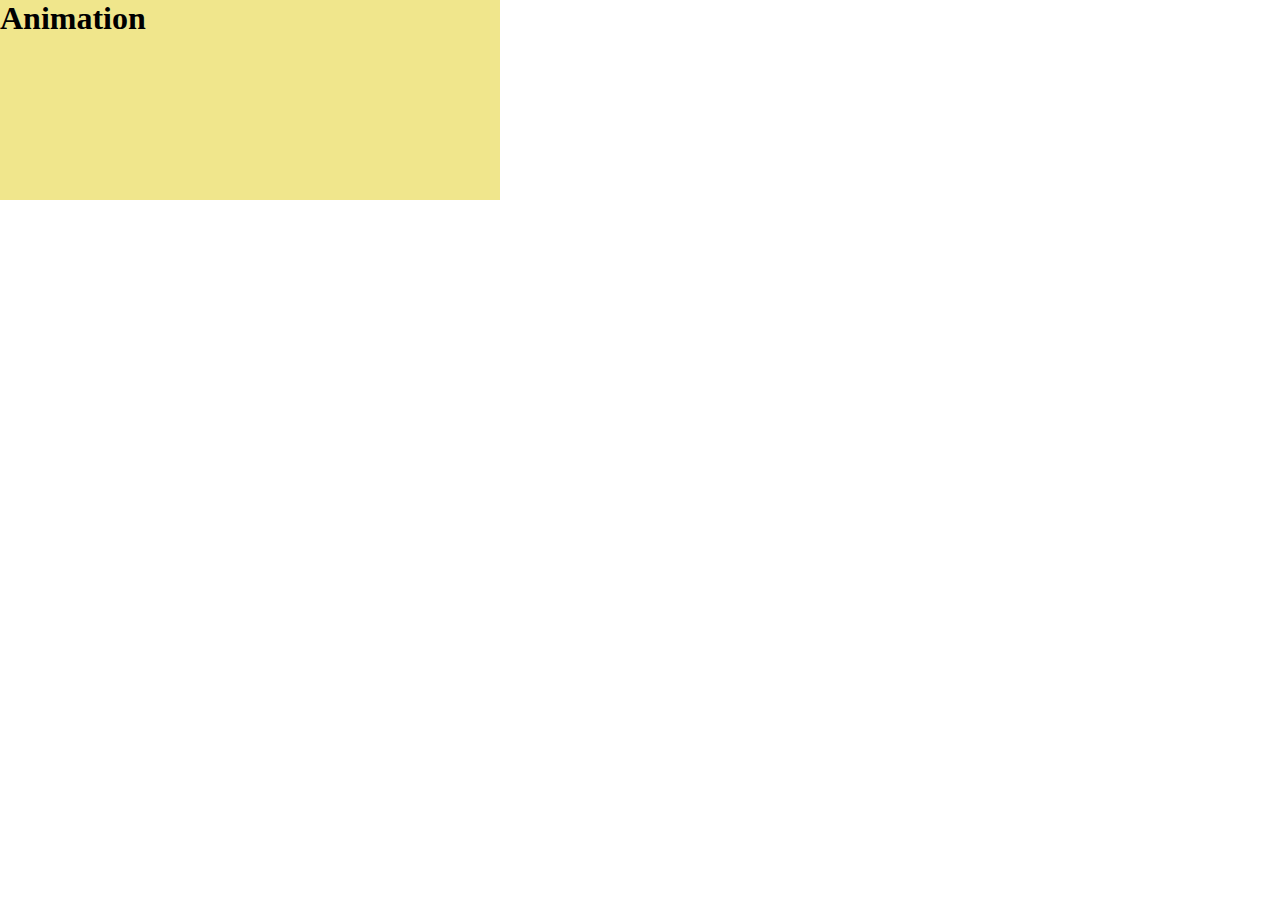
<file: animation/index.html>
<!DOCTYPE html>
<html lang="en">
<head>
    <meta charset="UTF-8">
    <meta name="viewport" content="width=device-width, initial-scale=1.0">
    <title>Document</title>
    <link rel="stylesheet" href="style.css">
</head>
<body>
    <div class="container">
        <h1>Animation</h1>
    </div>
    
</body>
</html>
</file>
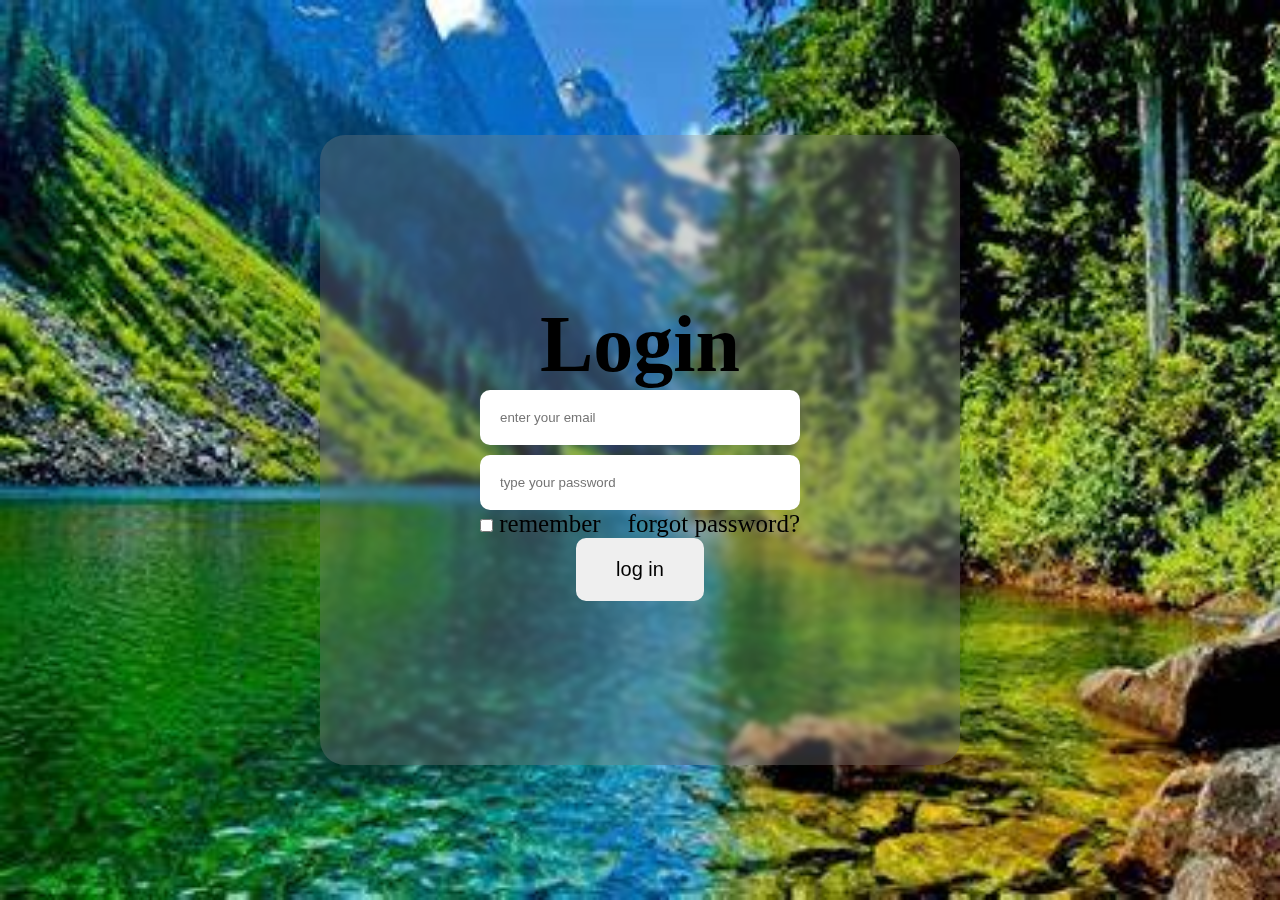
<file: lecture-1/index.html>
<!DOCTYPE html>
<html lang="en">
<head>
    <meta charset="UTF-8">
    <meta name="viewport" content="width=device-width, initial-scale=1.0">
    <title>login page</title>
    <link rel="stylesheet" href="style.css">
</head>
<body>
    <div class="container">
        <div class="login_page">
            <h1>Login</h1>
            <div class="login_details">
                <input type="text" placeholder="enter your email">
            <input type="password" placeholder="type your password">

            </div>
            <div class="password">
                <div>
                    <input type="checkbox" id="checkbox" >
                <label for="checkbox">remember</label>

                </div>
                <span>forgot password?</span>
            </div>
            <button>log in</button>
        </div>
    </div>
</body>
</html>
</file>
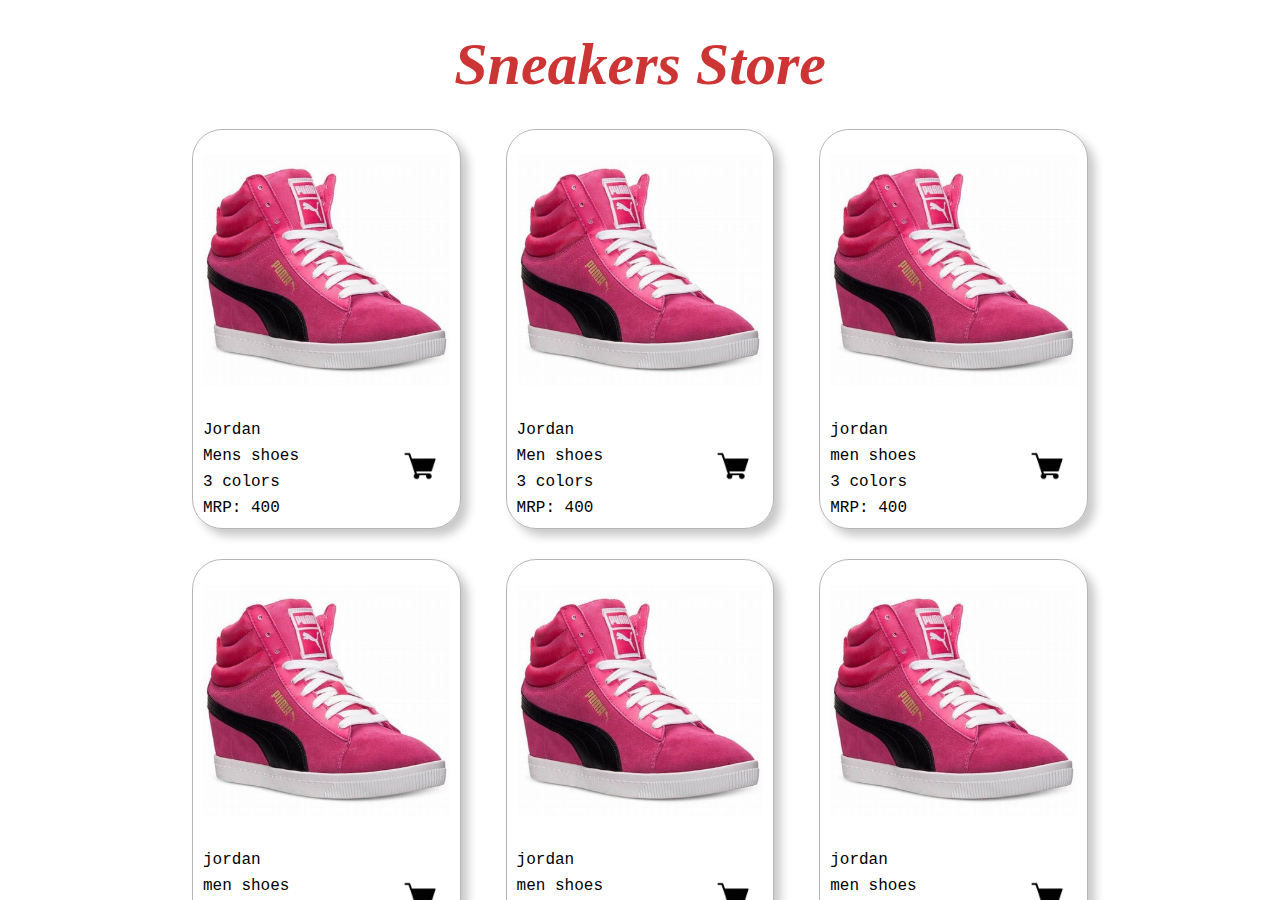
<file: sneakers/index.html>
<!DOCTYPE html>
<html lang="en">
<head>
    <meta charset="UTF-8">
    <meta name="viewport" content="width=device-width, initial-scale=1.0">
    <title>Document</title>
    <link rel="stylesheet" href="style.css">
</head>
<body>
   <div class="container">
    <div class="store">
        <h1>Sneakers Store</h1>
        <div class="shoes">
            <div class="card">
                <div class="image"> <img src="sneakers 1.jpeg" alt=""></div>
                <div class="details">
                    <div class="description">
                        <p>Jordan</p>
                        <p>Mens shoes</p>
                        <p>3 colors</p>
                        <p>MRP: 400</p>
                    </div>
                    <div class="cart_image"><img src="shopping cart.jpg" alt=""></div>
                </div>
            </div>
            <div class="card">
                <div class="image"> <img src="sneakers 1.jpeg" alt=""></div>
                <div class="details">
                    <div class="description">
                        <p>Jordan</p>
                        <p>Men shoes</p>
                        <p>3 colors</p>
                        <p>MRP: 400</p>
                    </div>
                    <div class="cart_image"><img src="shopping cart.jpg" alt=""></div>
                </div>
            </div><div class="card">
                <div class="image"> <img src="sneakers 1.jpeg" alt=""></div>
                <div class="details">
                    <div class="description">
                        <p>jordan</p>
                        <p>men shoes</p>
                        <p>3 colors</p>
                        <p>MRP: 400</p>
                    </div>
                    <div class="cart_image"><img src="shopping cart.jpg" alt=""></div>
                </div>
            </div><div class="card">
                <div class="image"> <img src="sneakers 1.jpeg" alt=""></div>
                <div class="details">
                    <div class="description">
                        <p>jordan</p>
                        <p>men shoes</p>
                        <p>3 colors</p>
                        <p>MRP: 400</p>
                    </div>
                    <div class="cart_image"><img src="shopping cart.jpg" alt=""></div>
                </div>
            </div><div class="card">
                <div class="image"> <img src="sneakers 1.jpeg" alt=""></div>
                <div class="details">
                    <div class="description">
                        <p>jordan</p>
                        <p>men shoes</p>
                        <p>3 colors</p>
                        <p>MRP: 400</p>
                    </div>
                    <div class="cart_image"><img src="shopping cart.jpg" alt=""></div>
                </div>
            </div><div class="card">
                <div class="image"> <img src="sneakers 1.jpeg" alt=""></div>
                <div class="details">
                    <div class="description">
                        <p>jordan</p>
                        <p>men shoes</p>
                        <p>3 colors</p>
                        <p>MRP: 400</p>
                    </div>
                    <div class="cart_image"><img src="shopping cart.jpg" alt=""></div>
                </div>
            </div><div class="card">
                <div class="image"> <img src="sneakers 1.jpeg" alt=""></div>
                <div class="details">
                    <div class="description">
                        <p>jordan</p>
                        <p>men shoes</p>
                        <p>3 colors</p>
                        <p>MRP: 400</p>
                    </div>
                    <div class="cart_image"><img src="shopping cart.jpg" alt=""></div>
                </div>
            </div><div class="card">
                <div class="image"> <img src="sneakers 1.jpeg" alt=""></div>
                <div class="details">
                    <div class="description">
                        <p>jordan</p>
                        <p>men shoes</p>
                        <p>3 colors</p>
                        <p>MRP: 400</p>
                    </div>
                    <div class="cart_image"><img src="shopping cart.jpg" alt=""></div>
                </div>
            </div><div class="card">
                <div class="image"> <img src="sneakers 1.jpeg" alt=""></div>
                <div class="details">
                    <div class="description">
                        <p>jordan</p>
                        <p>men shoes</p>
                        <p>3 colors</p>
                        <p>MRP: 400</p>
                    </div>
                    <div class="cart_image"><img src="shopping cart.jpg" alt=""></div>
                </div>
            </div>
            <div class="card">
                <div class="image"> <img src="sneakers 1.jpeg" alt=""></div>
                <div class="details">
                    <div class="description">
                        <p>jordan</p>
                        <p>men shoes</p>
                        <p>3 colors</p>
                        <p>MRP: 400</p>
                    </div>
                    <div class="cart_image"><img src="shopping cart.jpg" alt=""></div>
                </div>
            </div>
            <div class="card">
                <div class="image"> <img src="sneakers 1.jpeg" alt=""></div>
                <div class="details">
                    <div class="description">
                        <p>jordan</p>
                        <p>men shoes</p>
                        <p>3 colors</p>
                        <p>MRP: 400</p>
                    </div>
                    <div class="cart_image"><img src="shopping cart.jpg" alt=""></div>
                </div>
            </div><div class="card">
                <div class="image"> <img src="sneakers 1.jpeg" alt=""></div>
                <div class="details">
                    <div class="description">
                        <p>jordan</p>
                        <p>men shoes</p>
                        <p>3 colors</p>
                        <p>MRP: 400</p>
                    </div>
                    <div class="cart_image"><img src="shopping cart.jpg" alt=""></div>
                </div>
            </div>
        </div>
    </div>
   </div> 
</body>
</html>
</file>
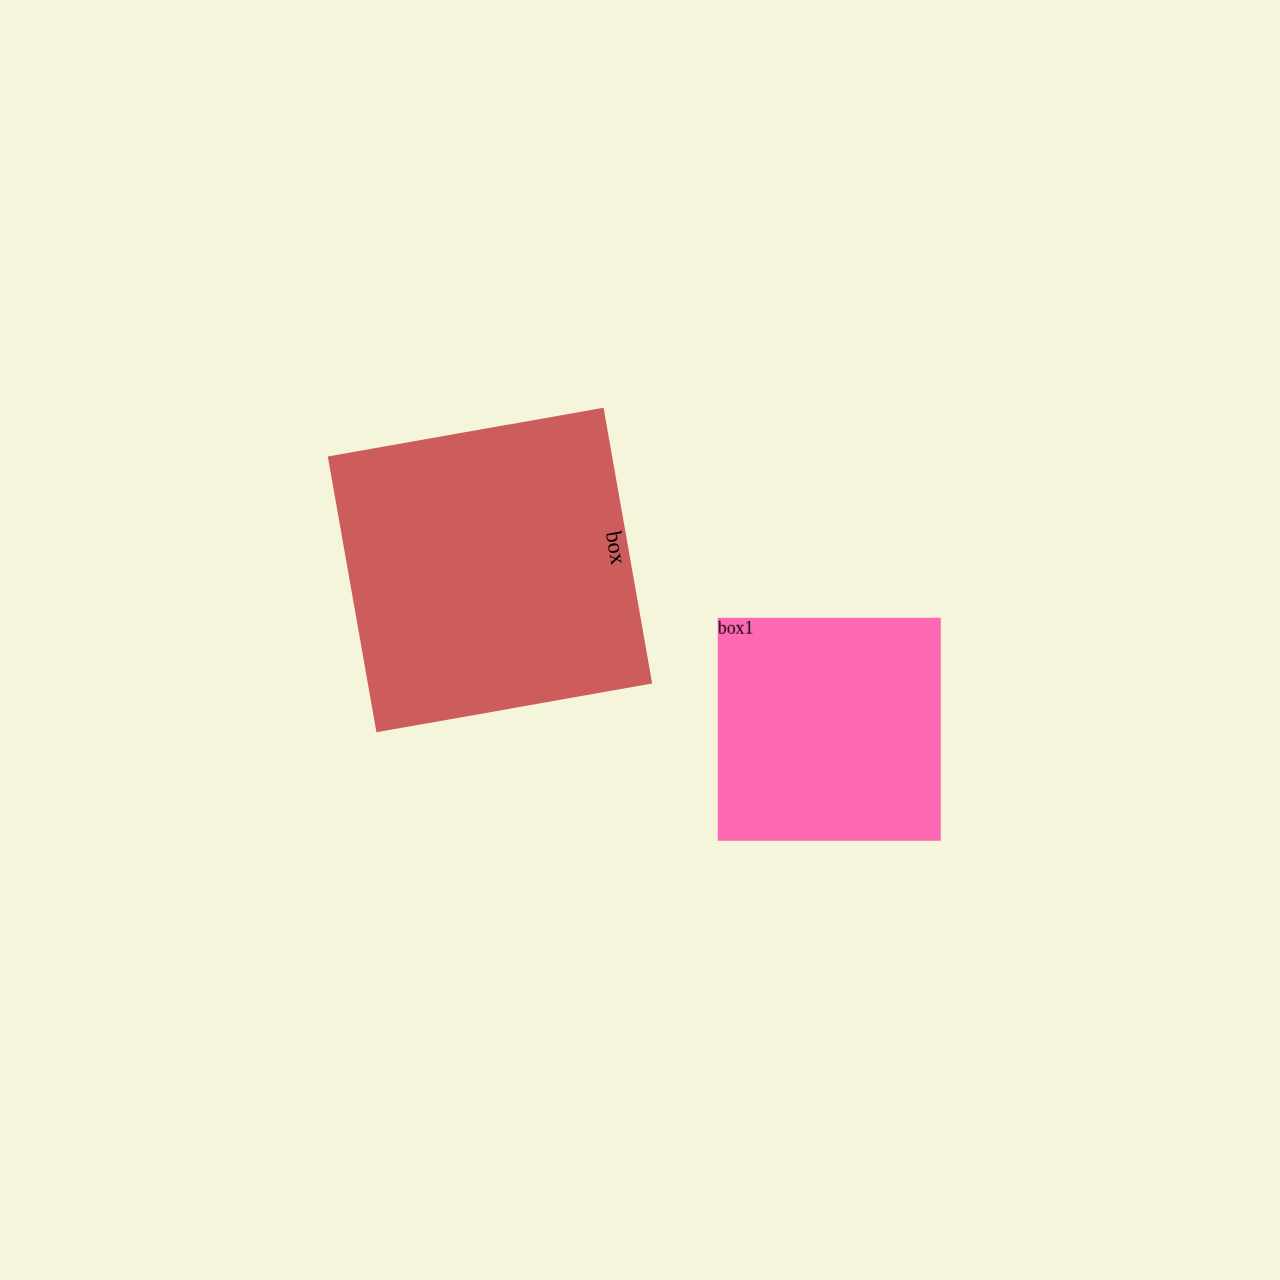
<file: transition/index.html>
<!DOCTYPE html>
<html lang="en">
<head>
    <meta charset="UTF-8">
    <meta name="viewport" content="width=device-width, initial-scale=1.0">
    <title>Document</title>
    <link rel="stylesheet" href="style.css">
</head>
<body>
    <div class="container">
        <div class="box">box</div>
        <div class="box1">box1</div>
    </div>
</body>
</html>
</file>
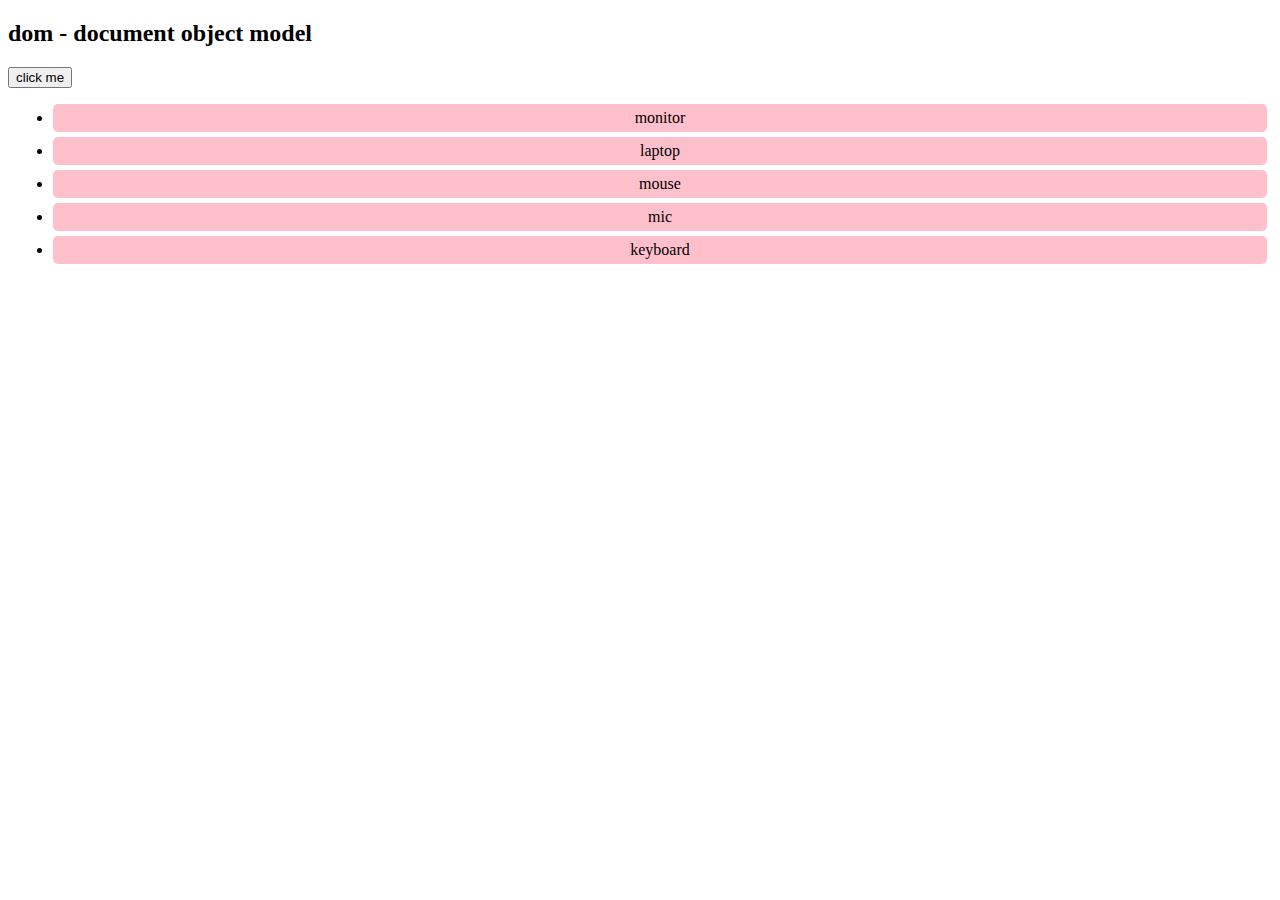
<file: javascript/dom/index.html>
<!DOCTYPE html>
<html lang="en">
<head>
    <meta charset="UTF-8">
    <meta name="viewport" content="width=device-width, initial-scale=1.0">
    <title>Document</title>
</head>
<body>
    <h2  id="heading">dom - document object model</h2>
    <button>click me</button>

    <ul id="specs">
        <!-- <li>Monitor</li>
        <li>laptop</li>
        <li>keyboard</li>
        <li>mouse</li>
        <li>mic</li> -->
    </ul>
    <script src="index.js"></script>
</body>
</html>
</file>
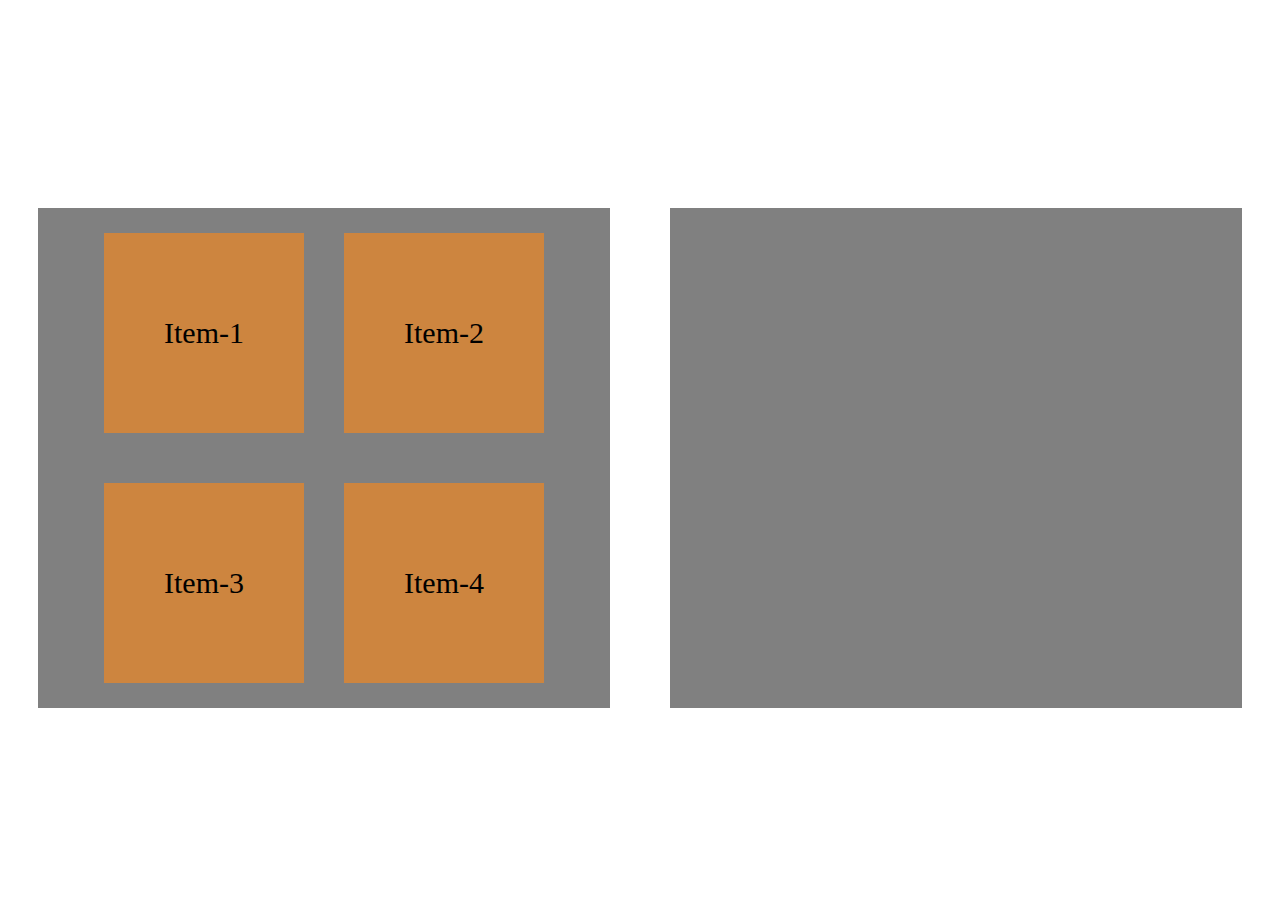
<file: javascript/event capturing/index.html>
<!DOCTYPE html>
<html lang="en">
<head>
    <meta charset="UTF-8">
    <meta name="viewport" content="width=device-width, initial-scale=1.0">
    <title>Document</title>
    <link rel="stylesheet" href="style.css">
</head>
<body>
    <!-- <div id="main_div">
        <div class="child_div" id="div1">child div1</div>
        <div class="child_div" id="div2">child div2</div>
        <div class="child_div" id="div3">child div3</div>
        <div class="child_div" id="div4">child  div4</div>
    </div> -->
    <div class="box-1">
        <div class="item" draggable="true">Item-1</div>
        <div class="item" draggable="true">Item-2</div>
        <div class="item" draggable="true">Item-3</div>
        <div class="item" draggable="true">Item-4</div>
            </div>
    <div class="box-2"></div>
    
    <script src="index.js"></script>
</body>
</html>
</file>
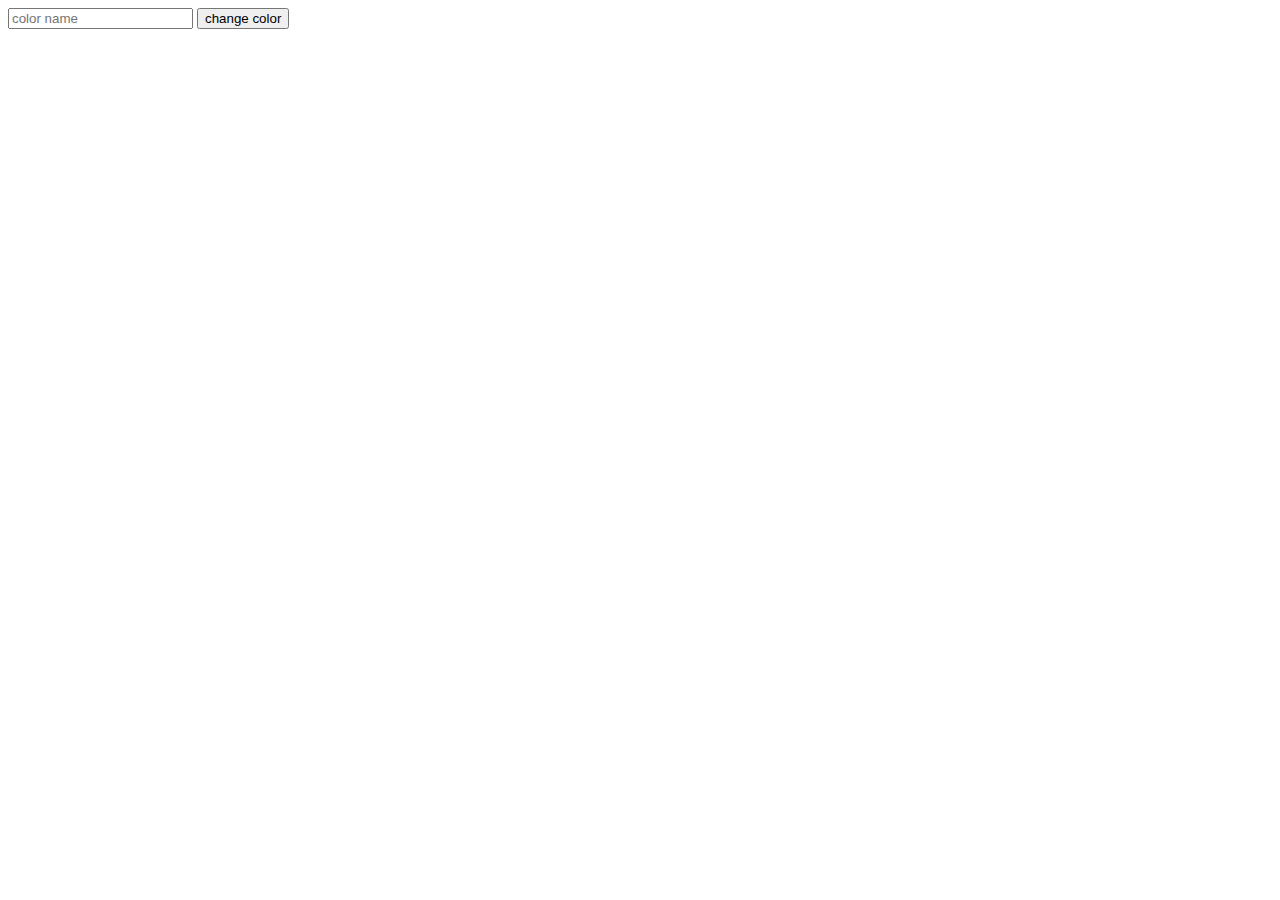
<file: javascript/events/index.html>
<!DOCTYPE html>
<html lang="en">
<head>
    <meta charset="UTF-8">
    <meta name="viewport" content="width=device-width, initial-scale=1.0">
    <title>Document</title>
</head>
<body>
    <form action="">
        <input type="text" id="color_name" placeholder="color name">
        <input type="submit" value ="change color" id="submit">
    </form>
    <!-- <button onclick="" id="btn"> click me</button> -->

    <script src="index.js"></script>
</body>
</html>
</file>
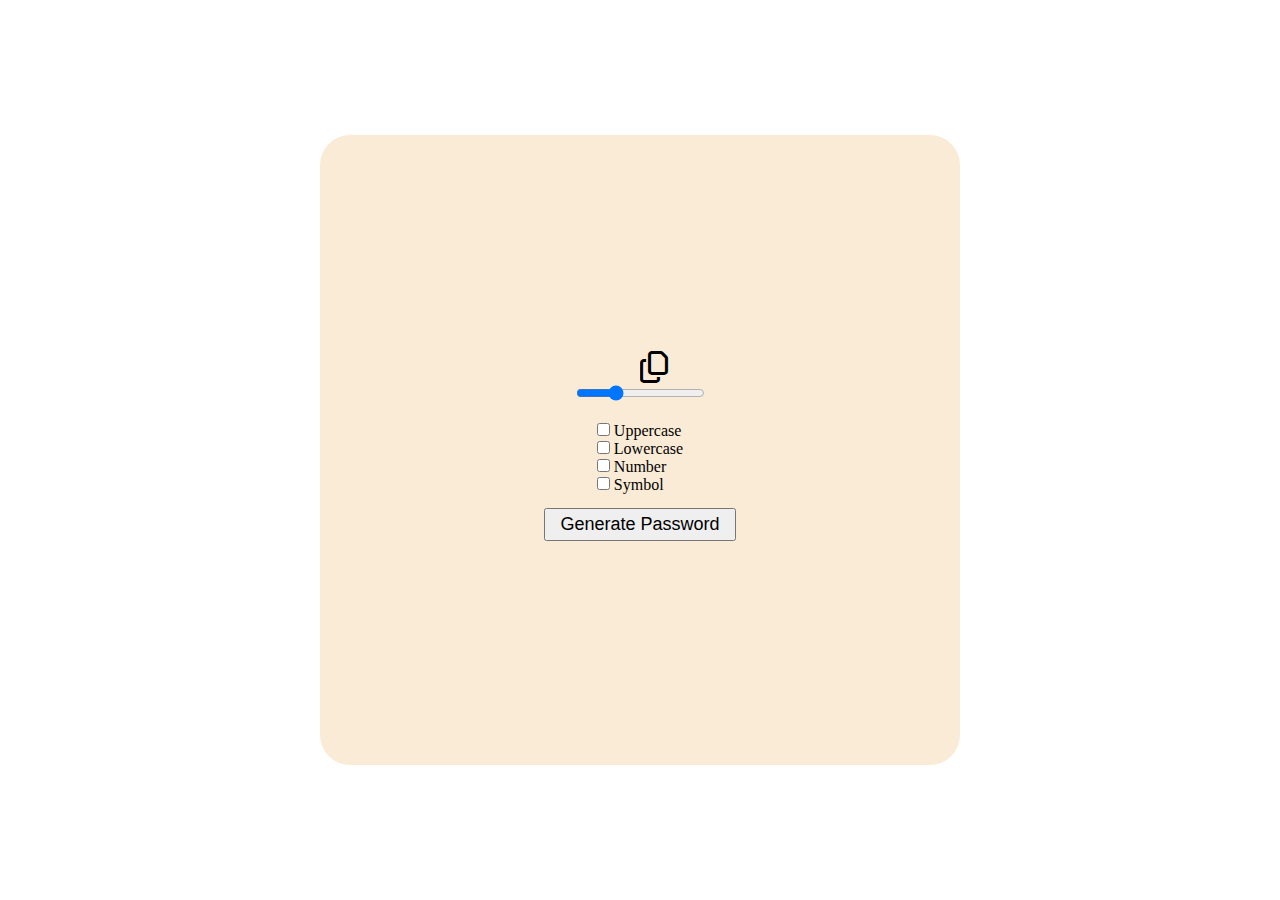
<file: javascript/password generator/index.html>
<!DOCTYPE html>
<html lang="en">
<head>
    <meta charset="UTF-8">
    <meta name="viewport" content="width=device-width, initial-scale=1.0">
    <title>Document</title>
    <link rel="stylesheet" href="style.css">
    <link rel="stylesheet" href="https://cdnjs.cloudflare.com/ajax/libs/font-awesome/6.7.2/css/all.min.css" integrity="sha512-Evv84Mr4kqVGRNSgIGL/F/aIDqQb7xQ2vcrdIwxfjThSH8CSR7PBEakCr51Ck+w+/U6swU2Im1vVX0SVk9ABhg==" crossorigin="anonymous" referrerpolicy="no-referrer" />
</head>
<body>
    <div class="main">

        <div class="first-div">
         <h1 id="new_pass"></h1>
         <i class="fa-regular fa-copy" id="copy_btn"></i>
        </div> 
        <div class="second-div">
            <input type="range" id="range" min="6" max="20" value="10">
            <p id="range_value"></p>
     
        </div>
         <div class="third-div">
             <input type="checkbox" id="capital">
             <label for="capital">Uppercase</label>
             <br>
             <input type="checkbox" id="small">
             <label for="small">Lowercase</label>
             <br>
             <input type="checkbox" id="number">
             <label for="number">Number</label>
             <br>
             <input type="checkbox" id="symbol">
             <label for="symbol">Symbol</label>
         </div>
         <button id="gen_pass">Generate Password</button>
    </div>
    <script src="index.js"></script>
</body>
</html>
</file>
<file: animation/style.css>
*{
    margin: 0;
    padding: 0;
    box-sizing: border-box;
}
h1{
    position: absolute;
    width: 500px;
    height: 200px;
    background-color: khaki;
    /*animation: name duration timing-function delay iteration-count direction fill-mode;
    animation-name: nishtha;
    animation-duration: 2s;
    animation-timing-function: linear;
    animation-delay: 1s;
    animation-iteration-count: 2;
    animation-direction: alternate-reverse;
    animation-fill-mode: backwards;*/
    animation: nishtha 4s linear 1s 2 reverse forwards;
}
/*@keyframes nishtha{
    from{
        width: 500px;
        height: 200px;
     
    }
    to{
        transform: translateX(200px);
        width: 700px;
        height: 400px;
        
    }
}*/
 @keyframes nishtha{
    0%{
        top:0;
        left:0;
    }
    100%{
        top: 0;
        left: 80%;
    }
 }
</file>
<file: lecture-1/style.css>
*{
    margin: 0;
    padding: 0;
    box-sizing: border-box;
}
.container{
    display: flex;
    justify-content: center;
    align-items: center;
    height: 100vh;
    width: 100vw;
    background-image: url(nature.jpeg);
    background-size: cover;
    background-repeat: no-repeat;

}
.login_page{
    width: 50%;
    height: 70%;
    background-color:#86868652;
    backdrop-filter: blur(3px);
    border-radius: 25px;
    display: flex;
    flex-direction: column;
    align-items: center;
    justify-content: center;
}
.login_details{
    width: 50%;
    display: flex;
    flex-direction: column;
    gap: 10px;
}
.password{
    width: 50%;
    display: flex;
    justify-content: space-between;
    font-size: 25px;
}
h1{
    font-size: 80px;
}
input[type="text"] , input[type="password"]{
    padding: 20px;
    border: none;
    border-radius: 10px;

}
button{
    padding: 20px 40px;
    border: none;
    border-radius: 10px;
    font-size: 20px;
}
@media screen and (min-width: 320px) and (max-width:480px) {
    .container{
        overflow: hidden;
        width: 100vw;
        height: 100vh;
        background-position: center;
    }
    .login_page{
        gap: 30px;
        width:80% ;
    }
    h1{
        font-size: 60px;
    }
    .login_details{
        width: 80%;
        gap: 20px;
    }
    .password{
        display: flex;
        flex-direction: column;
        font-size: 18px;
        align-items: center;
        gap: 10px;
    }
    button{
        padding: 10px 20px;
        font-size: 15px;
    }
}
@media screen and (min-width: 481px) and (max-width:768px) {
    .container{
        overflow: hidden;
        width: 100vw;
        height: 100vh;
        background-position: center;
    }
    .login_page{
        gap: 30px;
        width:80% ;
    }
    h1{
        font-size: 60px;
    }
    .login_details{
        width: 80%;
        gap: 20px;
    }
    .password{
        display: flex;
        flex-direction: column;
        font-size: 18px;
        align-items: center;
        gap: 10px;
    }
    button{
        padding: 10px 20px;
        font-size: 15px;
    }
}

@media screen and (min-width: 769px) and (max-width:1024px) {
    .container{
        overflow: hidden;
        width: 100vw;
        height: 100vh;
        background-position: center;
    }
    .login_page{
        gap: 30px;
        width:80% ;
    }
    h1{
        font-size: 60px;
    }
    .login_details{
        width: 60%;
        gap: 20px;
    }
    .password{
        display: flex;
        font-size: 18px;
        align-items: center;
        justify-content: space-between;
        gap: 10px;
    }
    button{
        padding: 10px 20px;
        font-size: 15px;
    }
}
    

@media screen and (min-width: 1025px) and (max-width:1200px) {
    
}
</file>
<file: sneakers/style.css>
*{
    margin: 0;
    padding: 0;
    box-sizing: border-box;
}
.container{
    height: 100vh;
    width:100vw;
    overflow-x: hidden;
}
h1{
    font-size: 60px;
    text-align: center;
    padding: 30px;
    color: rgb(205, 53, 53);
    font-style: italic;
    font-weight: bold;
}
.store{
    margin: auto;
    width: 70%;
    min-height: 100%;
    
}
.shoes{
    width: 100%;
    height: 100%;
    display: flex;
    flex-wrap: wrap;
    justify-content: space-between;
}
.card{
    width:30% ;
    height: 400px;
    border-radius: 30px;
    border: 1px solid rgba(0, 0, 0, 0.292);
    box-shadow: 7px 7px 10px rgb(201,201,201);
    padding: 10px;
    margin-bottom: 30px;
}
/*.card div:nth-child(1)>img{
    width: 100%;
}*/
.image{
    width: 100%;
    height: 65%;
    overflow: hidden;
}
.image >img{
    
    width: 100%;
    height: 100%;
    padding-top: 15px;
    object-fit: cover;
}
.image>img:hover{
    scale: 1.2;
    transition: all 0.4s ease-in;
}
.details{
    display: flex;
    justify-content: space-between;
    align-items: center;
    padding-top: 35px;
    padding-right: 5px;
    font-family: 'Courier New', Courier, monospace;

}
.description{
    display: flex;
    flex-direction: column;
    gap: 8px;
}
.cart_image>img{
    width: 50px;
    
}
@media screen and (min-width: 320px) and (max-width:480px) {
    .container{
        height: 100vh;
        width:100vw;
        overflow-x: hidden;
    }
    h1{
        font-size: 25px;
        text-align: center;

    }
    .store{
        width: 75%;
    }

    .card{
        width:100% ;
        height: 390px;
    }
    .image{
        width: 80%;
        height: 65%;
    }
}
@media screen and (min-width: 481px) and (max-width:768px) {
    .container{
        height: 100vh;
        width:100vw;
        overflow-x: hidden;
    }
    h1{
        font-size: 30px;
        text-align: center;

    }
    .store{
        width: 70%;
        
    }
    .shoes{
        display: flex;
    }

    .card{
        width:50% ;
        height: 380px;
    
    }
    .image{
        width: 80%;
        height: 65%;
    }
}
</file>
<file: transition/style.css>
*{
    margin: 0;
    padding: 0;
    box-sizing: border-box;
}
.container{
    width: 100%;
    height: 100vw;
    background-color: beige;
    display:flex;
    justify-content: center;
    align-items: center;

}
.box{
    width: 200px;
    height: 200px;
    background-color: indianred;
    text-align: center;
    
    /*transition-property: all;*/
    /*transform: rotateX(60deg) rotateY(120deg);*/
    transform: translate(-50px,-70px) rotate(80deg) scale(1.4);
    
}
.box:hover{
    width: 500px;
    height:500px;
    background-color: bisque;
    /*transition: 1s;
    transition-delay:2s ;
    transition-timing-function: ease-in-out;*/

        /*shorthand property ,transition-time, timing-function,delay */
    transition: all 1s ease-in-out 2s;
}
.box1{
    width: 200px;
    height: 200px;
    background-color:hotpink;
    /*transform: translateX(50px );
    transform:translateY(40px) ;
    transform: translate(50px, 40px);*/
    transform: perspective(300px) translate3d(80px, 80px, 30px);
}

.box1:hover{

}
</file>
<file: javascript/event capturing/style.css>
/* #main_div{

    background-color: antiquewhite;
}

.child_div{
    background-color: pink;
    height:150px ;
    width: 200px;
    margin: 30px;
} */
 body{
    height: 100vh;
    display: flex;
    justify-content: center;
    align-items: center;
 }
.box-1 , .box-2{
    display: flex;
    flex-wrap: wrap;
    justify-content: center;
    align-items: center;
    background-color: grey;
    width: 600px;
    height: 500px;
    margin: 30px;
    
}
.item{
    display: flex;
    justify-content: center;
    align-items: center;
    font-size: 30px;
    margin: 20px;
    width: 200px;
    height: 200px;
    background-color: peru;
}
</file>
<file: javascript/password generator/style.css>
*{
    margin: 0;
    padding: 0;
    box-sizing: border-box;
}
body{
    width: 100vw;
    height: 100vh;
    display: flex;
    justify-content: center;
    align-items: center;
}
.main{
    display: flex;
    flex-direction: column;
    justify-content: center;
    align-items: center;
    background-color: antiquewhite;
    width: 50%;
    height: 70%;
    border-radius: 30px;

}
.first-div{
    margin-bottom: 12px;
    display: flex;
    justify-content: center;
    align-items: center;

}
#new_pass{
    width: 100%;
    height: 100%;
    background-color: azure;
}
#copy_btn{
    scale: 2;
    padding-left: 14px;
}
.second-div{
    display: flex;
    justify-content: center;
    align-items: center;
    margin-bottom: 15px;

}
#range{
    max-block-size: 12px;
    margin-bottom: 8px;
}
.third-div{
    margin-bottom: 14px;
}
#gen_pass{
    padding:4px 14px ;
    font-size: 18px;
    
}
</file>
